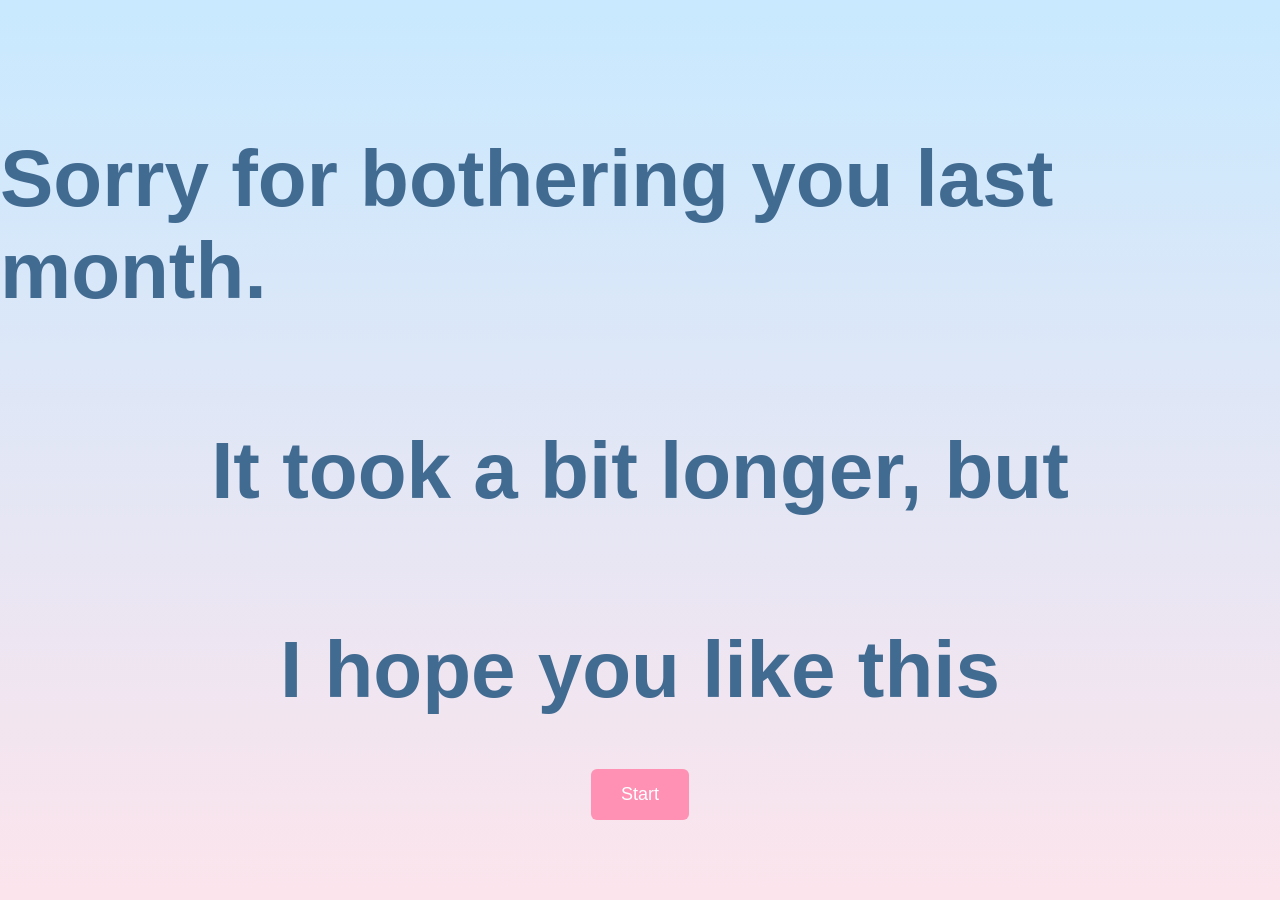
<file: index.html>
<!DOCTYPE html>
<html lang="en">
<head>
    <meta charset="UTF-8">
    <meta name="viewport" content="width=device-width, initial-scale=1.0">
    <title>A Birthday Surprise!</title>

    <link rel="stylesheet" href="assets/css/style.css">
</head>

<body>
    <audio id="walking-sound" src="assets/audio/u_3x9ga8wevj-walking-sound-effect-272246.mp3"></audio>
    <audio id="button-sound" src="assets/audio/universfield-birthday-party-horn-250238.mp3"></audio>

    <div id="start-screen">
        <h1>Sorry for bothering you last month.</h1>
        <h1>It took a bit longer, but</h1>
        <h1>I hope you like this</h1>
        <button id="start-button">Start</button>
    </div>

    <main class="birthday-container">

        <h1 id="greeting">Hey You! 🫵</h1>

        <div class="penguin-area">

            <img id="penguin" src="assets/images/otomusu-penguin-walk.gif" alt="Pixel Penguin Walk">

            <div id="speech-bubble">
                I have something for you!
            </div>

        </div>
        
        <a href="birthday.html" id="surprise-button">Follow Me!</a>
        
        <p class="instruction">I'm waiting...</p>

    </main>

    <script src="assets/js/script.js"></script>

</body>
</html>
</file>
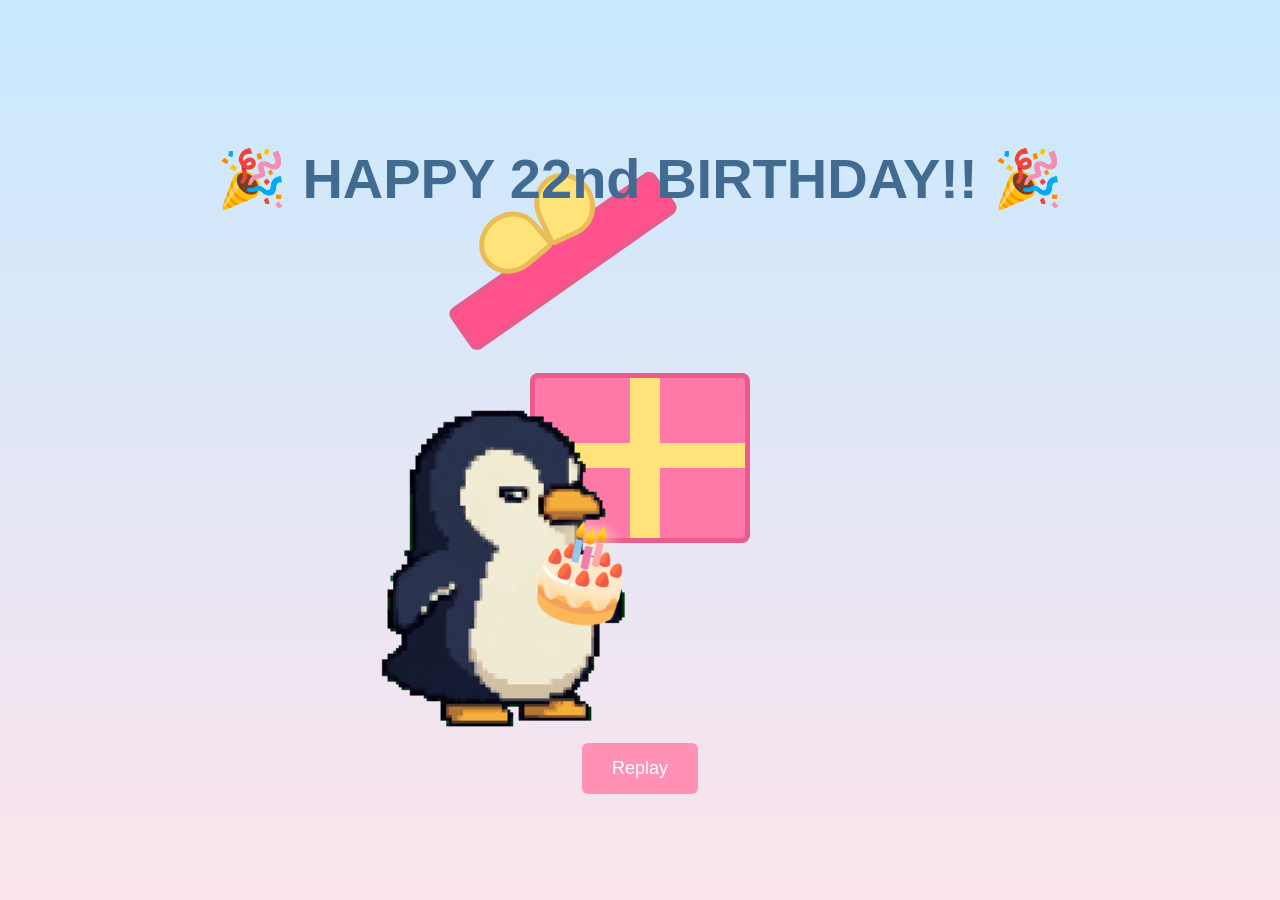
<file: birthday.html>
<!DOCTYPE html>
<html lang="en">
<head>
    <meta charset="UTF-8">
    <meta name="viewport" content="width=device-width, initial-scale=1.0">
    <title>Happy Birthday!</title>

    <link rel="stylesheet" href="assets/css/style.css">
</head>

<body class="birthday-page">

    <audio id="open-sound" src="assets/audio/u_jspnqv1glx-1gift-confetti-447240.mp3" preload="auto"></audio>

    <div class="birthday-content">
        
        <div class="present">
            <div class="present-lid"></div>
            <div class="present-box">
                <div class="present-ribbon"></div>
            </div>
            
            <div class="present-content">
                
                <h1 class="birthday-title">🎉 HAPPY 22nd BIRTHDAY!! 🎉</h1>
                
                <div class="birthday-decorations">
                    
                    <div class="penguin-wrapper">
                        <div class="party-hat">
                            <div class="hat-pom"></div>
                        </div>
                        
                        <img src="assets/images/otomusu-penguin-idle.gif"
                        alt="Penguin wearing a birthday hat"
                        class="birthday-penguin">
                        
                        <div class="birthday-cake">🎂</div>
                        
                    </div>
                    
                    <button id="replay-button">Replay</button>
                    
                </div>
            </div>
            
            
        </div>
        
        
    </div>
    
    <div id="confetti-container"></div>

    <script src="assets/js/birthday.js"></script>
</body>

</html>
</file>
<file: assets/css/style.css>
/* General page styling */

body {
    margin: 0;
    font-family: Arial, sans-serif;
    background: linear-gradient(#c8e9ff, #fce4ec);
    min-height: 100vh;
    display: flex;
    justify-content: center;
    align-items: center;
    overflow: hidden;
}

/* Main birthday container */

.birthday-container {
    text-align: center;
}

/* Heading */

h1 {
    color: #426b91;
    font-size: 80px;
}

/* Penguin area */

.penguin-area {
    position: relative;
    height: 200px;
}

/* Penguin animation */

#penguin {
    width: 300px;
    height: auto;
    position: absolute;
    bottom: 0;
    left: -150px;
}


/* Walking from left to center */

@keyframes walkIn {
    from {
        left: -150px;
    }

    to {
        left: calc(50% - 90px);
    }
}

/* Show "Hey You" after the penguin is in the middle */

#greeting {
    opacity: 0;

}

#greeting.show {
    animation: appear 1s ease 0.5s forwards;
}

/* Speech bubble */

#speech-bubble {
    background: white;
    padding: 15px 20px;
    border-radius: 20px;
    position: absolute;
    top: 0;
    left: 50%;
    opacity: 0;
}

#speech-bubble.show {
    animation: appear 1s ease 2s forwards;
}

/* Speech bubble appearance */

@keyframes appear {
    to {
        opacity: 1;
    }
}

/* Instruction */

.instruction {
    color: #426b91;
    font-size: 18px;
    opacity: 0;
}

.instruction.show {
    animation: appear 1s ease 10s forwards;
}

/* Button */
#start-screen{
    position: fixed;
    inset: 0;
    background: linear-gradient(#c8e9ff, #fce4ec);
    display: flex;
    flex-direction: column;
    justify-content: center;
    align-items: center;
    z-index: 10;
}

#start-screen.hidden {
    display: none;
}

#start-button, #replay-button {
    display: inline-block;
    padding: 15px 30px;
    background: #ff91b5;
    color: white;
    text-decoration: none;
    border: none;
    border-radius: 6px;
    font-size: 18px;
    cursor: pointer;
}

#surprise-button {
    display: inline-block;
    padding: 15px 30px;
    background: #ff91b5;
    color: white;
    text-decoration: none;
    border: none;
    border-radius: 25px;
    font-size: 18px;

    margin-top: 20px;

    opacity: 0;
}

#surprise-button.show {
    animation: appear 1s ease 3.5s forwards;
}

#surprise-button:hover {
    background-color: #ff6f9f;
}

/* Birthday Page */

.birthday-page {
    margin: 0;
    min-height: 100vh;
    background: linear-gradient(#c8e9ff, #fce4ec);
    display: flex;
    justify-content: center;
    align-items: center;
    overflow: hidden;
}

.birthday-content {
    display: flex;
    flex-direction: column;
    align-items: center;
    text-align: center;
}

.birthday-decorationsn{
    display: flex;
    justify-content: center;
}

/* Present */
.present {
    position: relative;
    overflow: visible;

    width: 240px;
    height: 220px;
    margin: 0 auto 35px;
    animation: presentAppear 0.8s ease forwards;
}

.present-content {
    position: absolute;
    /* bottom: -10px; */
    top: 50%;
    left: 50%;
    width: min(96vw, 1000px);

    display: flex;
    flex-direction: column;
    align-items: center;

    z-index: 5;

    opacity: 0;
    transform: translate(-50%, calc(-50% + 70px));
    animation: popOut 0.8s ease-out 1.8s forwards;
}

.present-box {
    position: absolute;
    bottom: 0;
    left: 10px;
    width: 220px;
    height: 170px;
    background: #ff79a8;
    border: 5px solid #e85b8b;
    border-radius: 8px;
    box-sizing: border-box;

    z-index: 1;
}

/* Vertical */

.present-ribbon {
    position: absolute;
    top: 0;
    width: 30px;
    height: 100%;
    background: #ffe27a;
    left: 95px;
}

/* Horizontal */

.present-box::after {
    content: "";
    position: absolute;
    top: 65px;
    width: 100%;
    height: 25px;
    background: #ffe27a;
    left: 0;
}

/* Bow */

.present-lid::before,
.present-lid::after {
    content: "";
    position: absolute;
    top: -55px;
    width: 55px;
    height: 50px;
    background: #ffe27a;
    border: 5px solid #e8bd55;
    border-radius: 50% 50% 10% 50%;

    z-index: 3;
}

.present-lid::before {
    left: 55px;
    transform: rotate(-5deg);
}

.present-lid::after {
    left: 121px;
    transform: rotate(100deg);
}

/* Lid */

.present-lid {
    position: absolute;
    width: 240px;
    height: 40px;
    background: #ff518b;
    border: 5px solid #e85b8b;
    border-radius: 8px;
    top: 25px;
    left: 0;
    z-index: 4;
    transform-origin: left bottom;
    animation: openPresent 1s ease 1.2s forwards;
}

@keyframes presentAppear {
    from {
        opacity: 0;
        transform: scale(0.3);
    }
    to {
        opacity: 1;
        transform: scale(1);
    }
}

@keyframes openPresent {
    to {
        transform: translate(-45px, -45px) rotate(-35deg);
    }
}

/* Items in the box */
.birthday-title {
    max-width: 96vw;
    margin: 0 0 12px;
    font-size: clamp(2rem, 6vw, 3.5rem);
    line-height: 1.1;
}

.penguin-wrapper {
    position: relative;
}

.birthday-penguin {
    display: block;
    width: auto;
    height: min(58vh, 560px);
    max-width: 80vw;
}

.birthday-cake {
    position: absolute;
    left: 34%;
    top: 56%;
    z-index: 2;
    font-size: clamp(3rem, 10vw, 6rem);
    transform: rotate(12deg);
}

#confetti-container {
    position: fixed;
    inset: 0;
    overflow: hidden;
    pointer-events: none;
    z-index: 10;
}

.confetti-piece {
    position: absolute;
    top: -20px;
    width: var(--size);
    height: calc(var(--size) *1.6);
    animation: confettiFall var(--duration) linear var(--delay) forwards;
}

@keyframes popOut {
    to {
        opacity: 1;
        transform: translate(-50%, -285px);
    }
}

@keyframes confettiFall {
    from {
        transform: translateY(-5vh) rotate(0);
        opacity: 1;
    }

    to {
        transform: translate(var(--drift), 110vh) rotate(720deg);
        opacity: 0.8;
    }
}

/* Mobile override */

/* Mobile override */

@media screen and (max-width: 600px) {

    /* General page */
    body {
        padding: 0;
        overflow-x: hidden;
    }

    /* First birthday page */
    .birthday-container {
        width: 100%;
        padding: 15px;
        box-sizing: border-box;
    }

    h1 {
        font-size: 38px;
    }

    #greeting {
        font-size: 38px;
    }

    .penguin-area {
        height: 180px;
        width: 100%;
    }

    #penguin {
        width: 180px;
    }

    #speech-bubble {
        font-size: 14px;
        padding: 10px 14px;
        left: 48%;
        max-width: 160px;
    }

    #surprise-button {
        font-size: 17px;
        padding: 14px 26px;
    }

    .instruction {
        font-size: 16px;
    }

    /* Start screen */
    #start-screen h1 {
        font-size: 28px;
        padding: 0 15px;
        text-align: center;
    }

    #start-button {
        font-size: 17px;
    }

    /* Birthday reveal page */
    .birthday-page {
        padding: 15px;
        box-sizing: border-box;
    }

    .birthday-content {
        width: 100%;
        max-width: 100%;
    }

    .birthday-title {
        font-size: clamp(1.7rem, 8vw, 2.5rem);
        max-width: 100%;
    }

    .present {
        transform: scale(0.85);
        transform-origin: center center;
        margin-bottom: 15px;
    }

    .present-content {
        width: 100vw;
    }

    .birthday-penguin {
        height: min(45vh, 380px);
        max-width: 85vw;
    }

    .birthday-cake {
        font-size: clamp(2.5rem, 12vw, 4rem);
    }

    .birthday-message {
        font-size: 16px;
        padding: 0 10px;
    }

}
</file>
